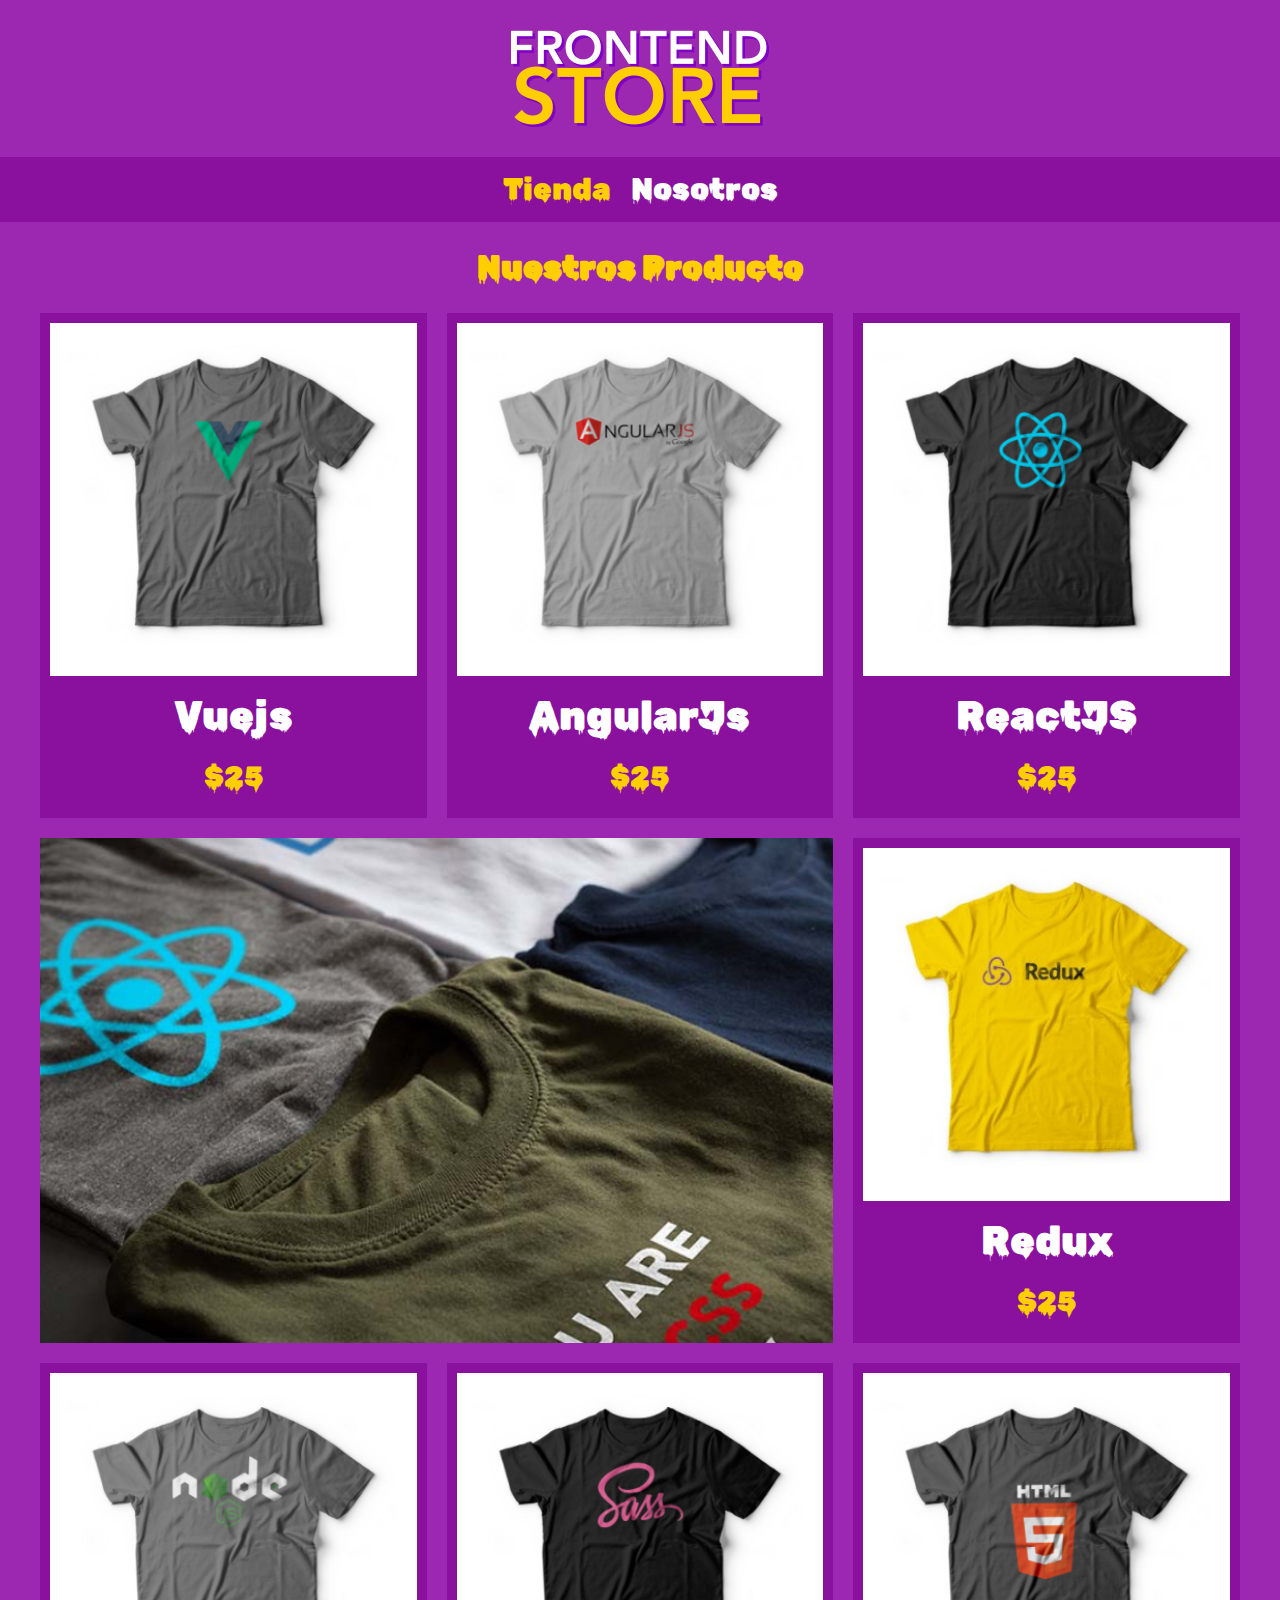
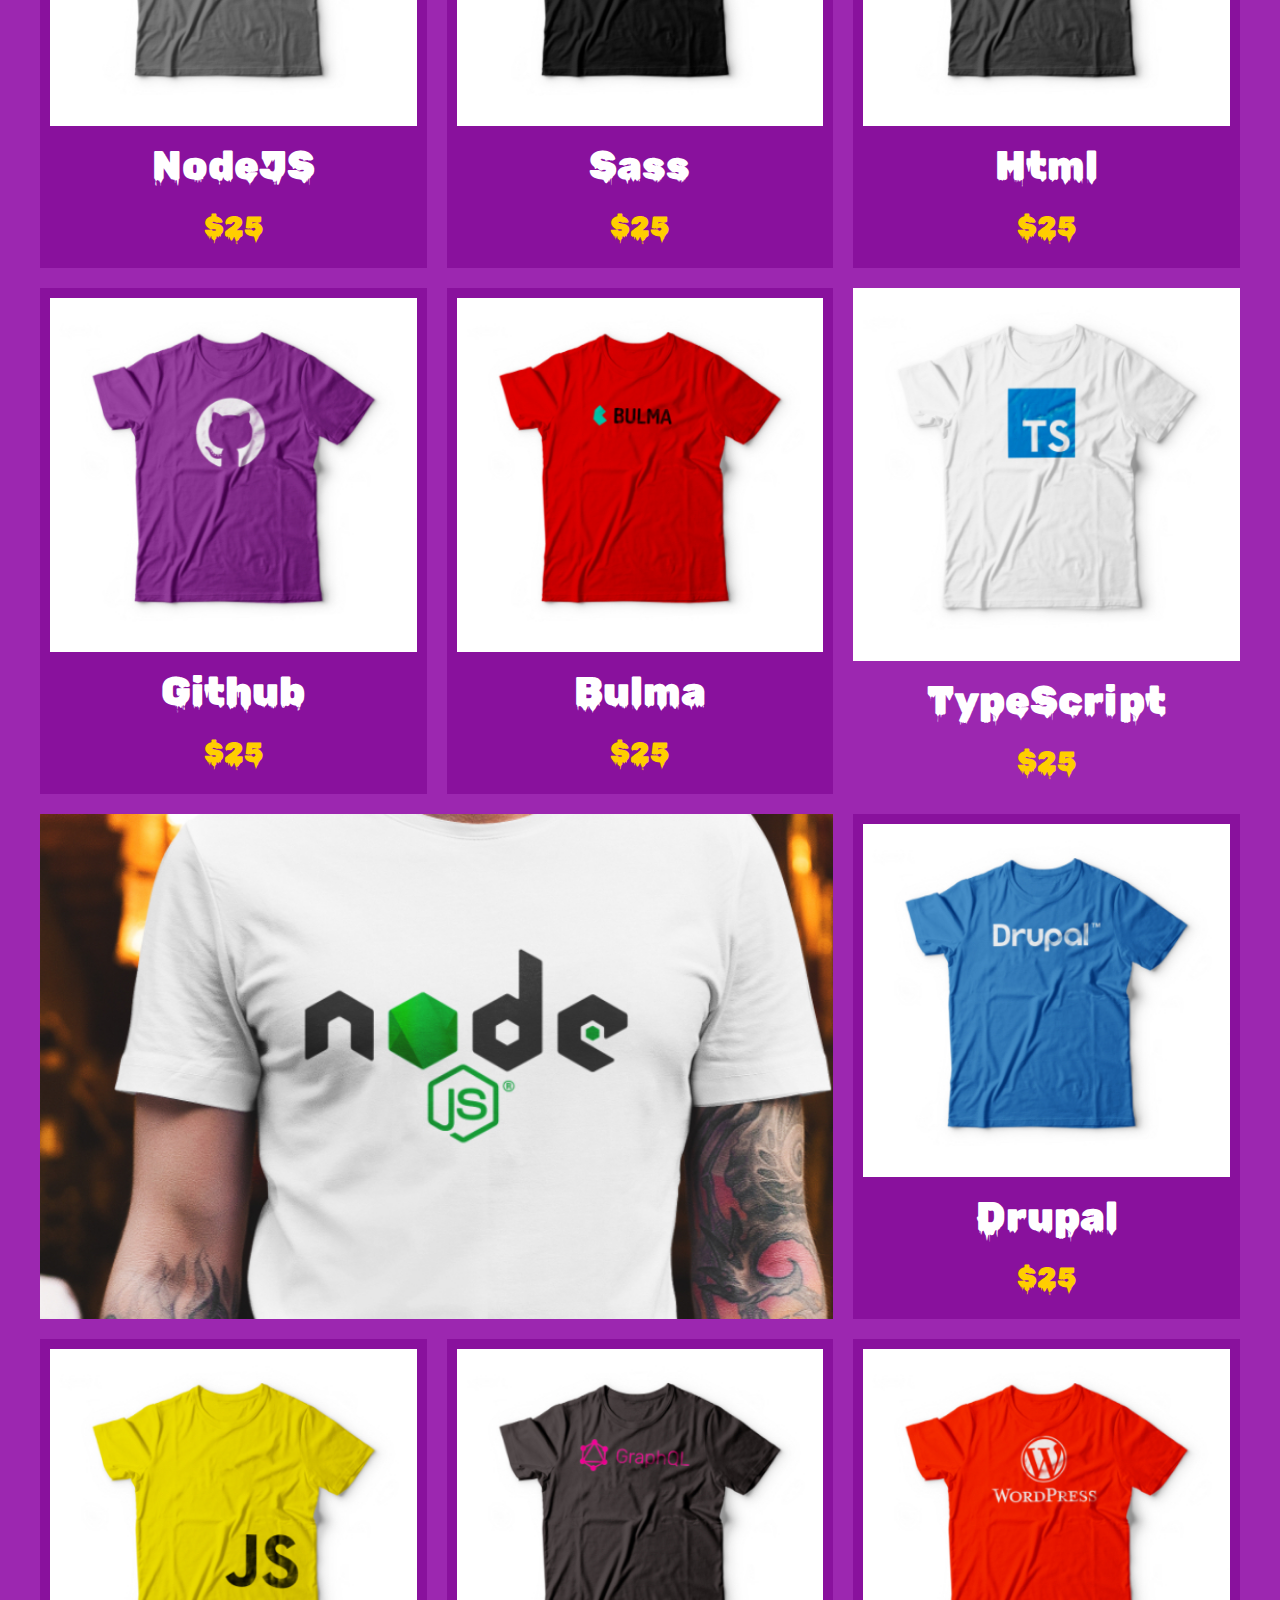
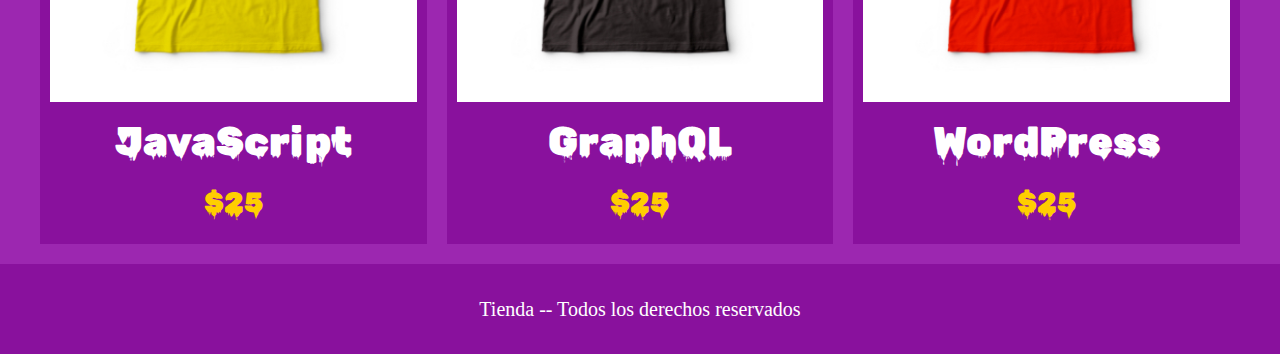
<file: index.html>
<html lang="en">
  <head>
    <meta charset="UTF-8" />
    <meta name="viewport" content="width=device-width, initial-scale=1.0" />
    <link rel="stylesheet" href="./css/nomalize.css">
    <link rel="preconnect" href="https://fonts.googleapis.com" />
    <link rel="preconnect" href="https://fonts.gstatic.com" crossorigin />
    <link
      href="https://fonts.googleapis.com/css2?family=Lobster&family=Rubik+Wet+Paint&display=swap"
      rel="stylesheet"
    />
    <link rel="stylesheet" href="./css/style.css">
    <title>TIENDA</title>
  </head>
  <body>
    <header class="header">
      <a href="index.html">
        <img class="header__logo" src="./img/logo.png" alt="Logo principal" />
      </a>
    </header>
    <nav class="navegacion">
      <a class="navegacion__enlace navegacion__enlace--activo" href="index.html">Tienda</a>
      <a class="navegacion__enlace" href="nosotros.html">Nosotros</a>
    </nav>
    <main class="contenedor">
      <h1>Nuestros Producto</h1>
      <div class="grid">
        <!--todos los productos-->
        <div class="producto">
          <a href="producto.html">
            <img src="./img/1.jpg" alt="imagen camisa" />
            <p class="producto__nombre">Vuejs</p>
            <p class="producto__precio">$25</p>
          </a>
        </div>
        <div class="producto">
          <a href="producto.html">
            <img src="./img/2.jpg" alt="imagen camisa" />
            <p class="producto__nombre">AngularJs</p>
            <p class="producto__precio">$25</p>
          </a>
        </div>
        <div class="producto">
          <a href="producto.html">
            <img src="./img/3.jpg" alt="imagen camisa" />
            <p class="producto__nombre">ReactJS</p>
            <p class="producto__precio">$25</p>
          </a>
        </div>
        <div class="producto">
          <a href="producto.html">
            <img src="./img/4.jpg" alt="imagen camisa" />
            <p class="producto__nombre">Redux</p>
            <p class="producto__precio">$25</p>
          </a>
        </div>
        <div class="producto">
          <a href="producto.html">
            <img src="./img/5.jpg" alt="imagen camisa" />
            <p class="producto__nombre">NodeJS</p>
            <p class="producto__precio">$25</p>
          </a>
        </div>
        <div class="producto">
          <a href="producto.html">
            <img src="./img/6.jpg" alt="imagen camisa" />
            <p class="producto__nombre">Sass</p>
            <p class="producto__precio">$25</p>
          </a>
        </div>
        <div class="producto">
          <a href="producto.html">
            <img src="./img/7.jpg" alt="imagen camisa" />
            <p class="producto__nombre">Html</p>
            <p class="producto__precio">$25</p>
          </a>
        </div>
        <div class="producto">
          <a href="producto.html">
            <img src="./img/8.jpg" alt="imagen camisa" />
            <p class="producto__nombre">Github</p>
            <p class="producto__precio">$25</p>
          </a>
        </div>
        <div class="producto">
          <a href="producto.html">
            <img src="./img/9.jpg" alt="imagen camisa" />
            <p class="producto__nombre">Bulma</p>
            <p class="producto__precio">$25</p>
          </a>
        </div>
        <div>
          <a href="producto.html">
            <img src="./img/10.jpg" alt="imagen camisa" />
            <p class="producto__nombre">TypeScript</p>
            <p class="producto__precio">$25</p>
          </a>
        </div>
        <div class="producto">
          <a href="producto.html">
            <img src="./img/11.jpg" alt="imagen camisa" />
            <p class="producto__nombre">Drupal</p>
            <p class="producto__precio">$25</p>
          </a>
        </div>
        <div class="producto">
          <a href="producto.html">
            <img src="./img/12.jpg" alt="imagen camisa" />
            <p class="producto__nombre">JavaScript</p>
            <p class="producto__precio">$25</p>
          </a>
        </div>
        <div class="producto">
          <a href="producto.html">
            <img src="./img/13.jpg" alt="imagen camisa" />
            <p class="producto__nombre">GraphQL</p>
            <p class="producto__precio">$25</p>
          </a>
        </div>
        <div class="producto">
          <a href="producto.html">
            <img src="./img/14.jpg" alt="imagen camisa" />
            <p class="producto__nombre">WordPress</p>
            <p class="producto__precio">$25</p>
          </a>
        </div>
        <div class="grafico grafico--camisa"></div>
        <!--imagen 1-->
        <div class="grafico grafico--node"></div>
        <!--imagen 2-->
      </div>
    </main>
    <footer class="footer">
        <p class="footer__texto">Tienda -- Todos los derechos reservados</p>
    </footer>
  </body>
</html>
</file>
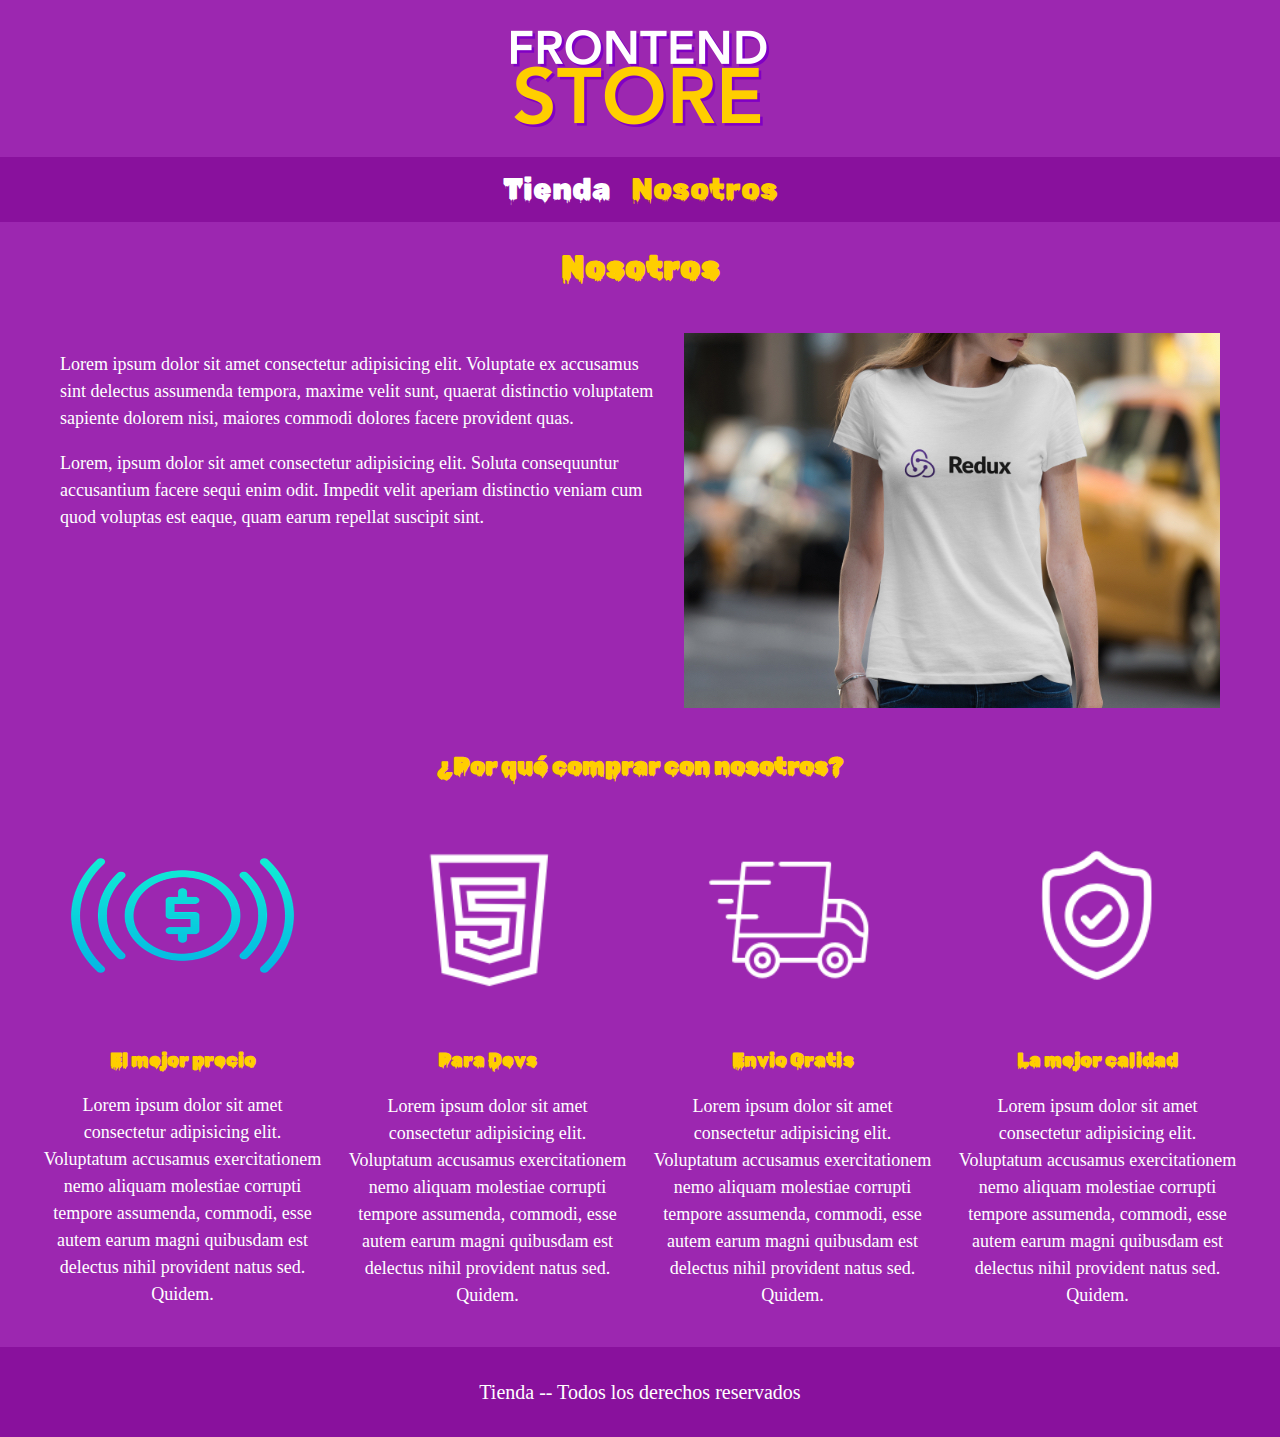
<file: Nosotros.html>
<html lang="en">
  <head>
    <meta charset="UTF-8" />
    <meta name="viewport" content="width=device-width, initial-scale=1.0" />
    <link rel="stylesheet" href="./css/nomalize.css" />
    <link rel="preconnect" href="https://fonts.googleapis.com" />
    <link rel="preconnect" href="https://fonts.gstatic.com" crossorigin />
    <link
      href="https://fonts.googleapis.com/css2?family=Lobster&family=Rubik+Wet+Paint&display=swap"
      rel="stylesheet"
    />
    <link rel="stylesheet" href="css/style.css" />
       <title>TIENDA</title>
  </head>
  <body>
    <header class="header">
      <a href="index.html">
        <img class="header__logo" src="./img/logo.png" alt="Logo principal" />
      </a>
    </header>
    <nav class="navegacion">
      <a class="navegacion__enlace" href="index.html">Tienda</a>
      <a
        class="navegacion__enlace navegacion__enlace--activo"
        href="nosotros.html"
        >Nosotros</a
      >
    </nav>
    <main class="contenedor">
      <h1>Nosotros</h1>
      <section class="nosotros">
        <div class="nosotros__contenido">
          <p>
            Lorem ipsum dolor sit amet consectetur adipisicing elit. Voluptate
            ex accusamus sint delectus assumenda tempora, maxime velit sunt,
            quaerat distinctio voluptatem sapiente dolorem nisi, maiores commodi
            dolores facere provident quas.
          </p>
          <p>
            Lorem, ipsum dolor sit amet consectetur adipisicing elit. Soluta
            consequuntur accusantium facere sequi enim odit. Impedit velit
            aperiam distinctio veniam cum quod voluptas est eaque, quam earum
            repellat suscipit sint.
          </p>
        </div>
        <img
          class="nosotros__imagen"
          src="./img/nosotros.jpg"
          alt="imagen nosotros"
        />
      </section>

      <section class="contenedor">
        <h2>¿Por qué comprar con nosotros?</h2>
        <div class="bloques">
          <div class="bloque">
            <img src="./img/icono_1.png" alt="imagen El mejor precio" />
            <h3 class="bloque__titulo">El mejor precio</h3>
            <p>
              Lorem ipsum dolor sit amet consectetur adipisicing elit.
              Voluptatum accusamus exercitationem nemo aliquam molestiae
              corrupti tempore assumenda, commodi, esse autem earum magni
              quibusdam est delectus nihil provident natus sed. Quidem.
            </p>
          </div>
          <div class="bloque">
            <img src="./img/icono_2.png" alt="imagen El mejor precio" />
            <h3 class="bloque__titulo">Para Devs</h3>
            <p>
              Lorem ipsum dolor sit amet consectetur adipisicing elit.
              Voluptatum accusamus exercitationem nemo aliquam molestiae
              corrupti tempore assumenda, commodi, esse autem earum magni
              quibusdam est delectus nihil provident natus sed. Quidem.
            </p>
          </div>
          <div class="bloque">
            <img src="./img/icono_3.png" alt="imagen El mejor precio" />
            <h3 class="bloque__titulo">Envio Gratis</h3>
            <p>
              Lorem ipsum dolor sit amet consectetur adipisicing elit.
              Voluptatum accusamus exercitationem nemo aliquam molestiae
              corrupti tempore assumenda, commodi, esse autem earum magni
              quibusdam est delectus nihil provident natus sed. Quidem.
            </p>
          </div>
          <div class="bloque">
            <img src="./img/icono_4.png" alt="imagen El mejor precio" />
            <h3 class="bloque__titulo">La mejor calidad</h3>
            <p>
              Lorem ipsum dolor sit amet consectetur adipisicing elit.
              Voluptatum accusamus exercitationem nemo aliquam molestiae
              corrupti tempore assumenda, commodi, esse autem earum magni
              quibusdam est delectus nihil provident natus sed. Quidem.
            </p>
          </div>
        </div>
      </section>
    </main>
    <footer class="footer">
      <p class="footer__texto">Tienda -- Todos los derechos reservados</p>
  </footer>
  </body>
</html>
</file>
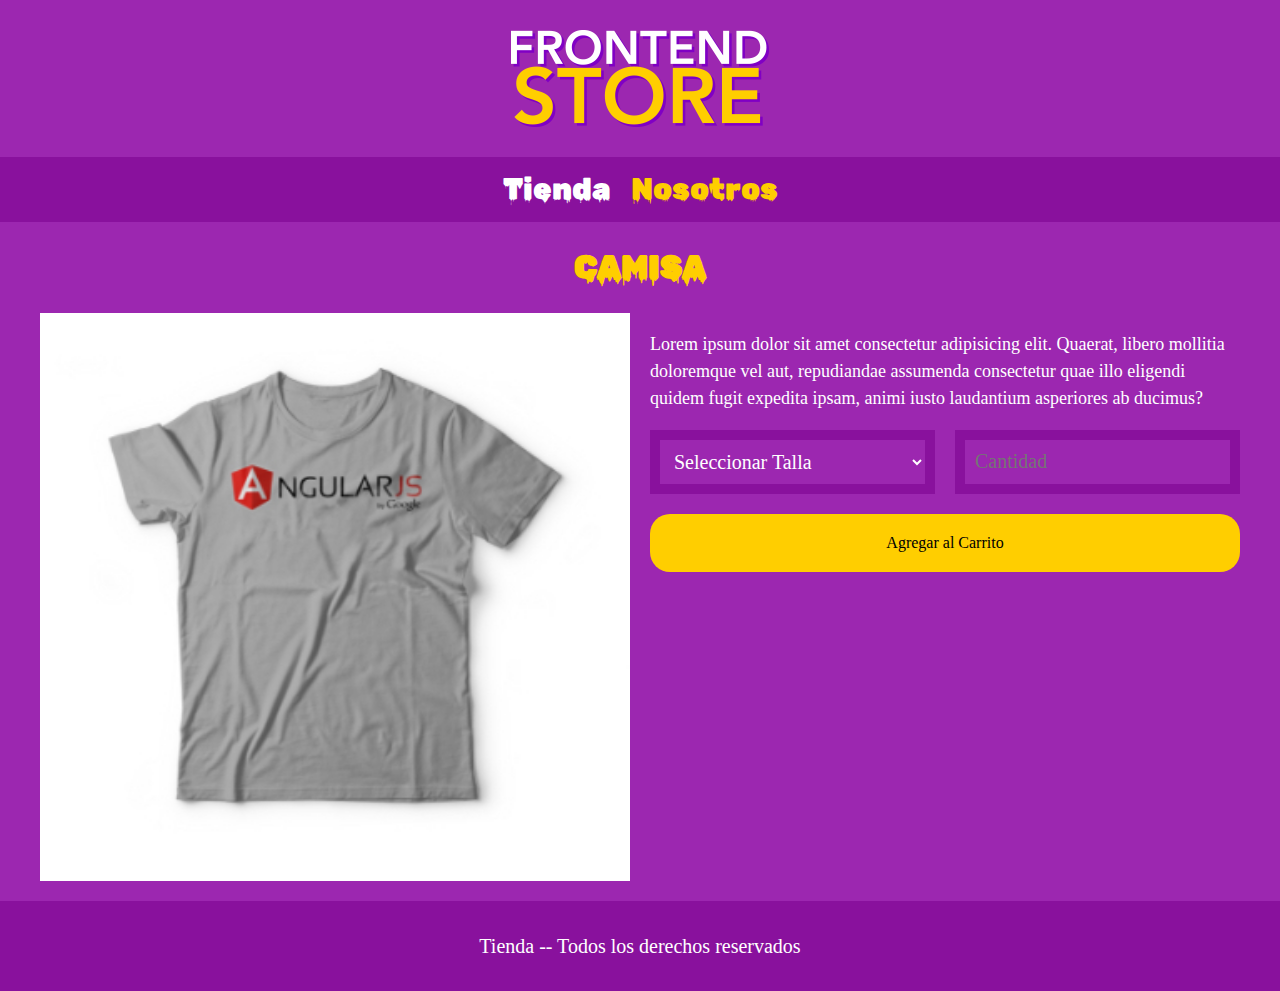
<file: producto.html>
<html lang="en">
  <head>
    <meta charset="UTF-8" />
    <meta name="viewport" content="width=device-width, initial-scale=1.0" />
    <link rel="stylesheet" href="./css/nomalize.css" />
    <link rel="preconnect" href="https://fonts.googleapis.com" />
    <link rel="preconnect" href="https://fonts.gstatic.com" crossorigin />
    <link
      href="https://fonts.googleapis.com/css2?family=Lobster&family=Rubik+Wet+Paint&display=swap"
      rel="stylesheet"
    />
    <link rel="stylesheet" href="./css/style.css" />
    <title>TIENDA</title>
  </head>
  <body>
    <header class="header">
      <a href="index.html">
        <img class="header__logo" src="./img/logo.png" alt="Logo principal" />
      </a>
    </header>
    <nav class="navegacion">
      <a class="navegacion__enlace" href="index.html">Tienda</a>
      <a
        class="navegacion__enlace navegacion__enlace--activo"
        href="nosotros.html"
        >Nosotros</a
      >
    </nav>
    <main class="contenedor">
        <h1>CAMISA</h1>
        <div class="contenidoCamisa">
            <img src="./img/2.jpg" alt="imagen camisa">
            <div >
                <p>Lorem ipsum dolor sit amet consectetur adipisicing elit. Quaerat, libero mollitia doloremque vel aut, repudiandae assumenda consectetur quae illo eligendi quidem fugit expedita ipsam, animi iusto laudantium asperiores ab ducimus?</p>
                <form class="formulario">
                    <select class="formulario__campo">
                        <option disabled selected>Seleccionar Talla</option>
                        <option >Pequeña</option>
                        <option >Mediana</option>
                        <option >Grande</option>
                    </select>
                    <input class="formulario__campo" type="number" placeholder="Cantidad">
                    <input class="formulario__submit" type="submit" value="Agregar al Carrito">
                </form>
            </div>
        </div>
    </main>
    <footer class="footer">
      <p class="footer__texto">Tienda -- Todos los derechos reservados</p>
    </footer>
  </body>
</html>
</file>
<file: css/style.css>
:root {
    --primario: #9c27b0;
    --primarioOscuro: #89119d;
    --secundario: #ffce00;
    --secundarioOscuro: rgb(233, 187, 2);
    --blanco: #fff;
    --negro: #000;
    --fuentePrincipal: "Rubik Wet Paint", system-ui;
  }
  html {
    font-size: 62.5%;
  }
  body {
    background-color: var(--primario);
    font-size: 1.6rem;
    line-height: 1.5;
  }
  p {
    font-size: 1.8rem;
    color: var(--blanco);
  }
  a {
    text-decoration: none;
  }
  img {
    width: 100%;
  }
  h1,
  h2,
  h3 {
    text-align: center;
    font-family: var(--fuentePrincipal);
    color: var(--secundario);
  }
  .header {
    display: flex;
    justify-content: center;
  }
  .header__logo {
    margin: 3rem 0;
  }
  .navegacion {
    background-color: var(--primarioOscuro);
    padding: 1rem;
    display: flex;
    justify-content: center;
    gap: 2rem;
  }
  .navegacion__enlace {
    font-family: var(--fuentePrincipal);
    color: var(--blanco);
    font-size: 3rem;
  }
  .navegacion__enlace--activo,
  .navegacion__enlace:hover {
    color: var(--secundario);
  }
  .contenedor {
    max-width: 120rem;
    margin: 0 auto;
  }
  .grid {
    display: grid;
    grid-template-columns: repeat(2, 1fr);
    gap: 2rem;
  }
  @media (min-width: 768px) {
    .grid {
      grid-template-columns: repeat(3, 1fr);
    }
  }
  .producto {
    background-color: var(--primarioOscuro);
    padding: 1rem;
  }
  .producto__nombre {
    font-size: 4rem;
  }
  .producto__precio {
    font-size: 2.8rem;
    color: var(--secundario);
  }
  .producto__nombre,
  .producto__precio {
    font-family: var(--fuentePrincipal);
    text-align: center;
    margin: 1rem 0;
  }
  .grafico {
    min-height: 30rem;
    background-repeat: no-repeat;
    background-size: cover;
    grid-column: 1 / 3;
  }
  .grafico--camisa {
    background-image: url(../img/grafico1.jpg);
    grid-row: 2 / 3;
  }
  .grafico--node {
    background-image: url(../img/grafico2.jpg);
    grid-row: 8 / 9;
  }
  @media (min-width: 768px) {
    .grafico--node {
      grid-row: 5 / 6;
    }
  }
  .footer{
      background-color: var(--primarioOscuro);
      padding: 1rem;
      margin-top: 2rem;
  }
  .footer__texto{
      font-size: var(--fuentePrincipal);
      text-align: center;
      font-size: 2rem;
  }
  .nosotros{
      display: flex;
      flex-direction: column-reverse;
      justify-content: center;
      padding: 2rem;
      gap: 2rem;
  }
  @media (min-width: 768px) {
      .nosotros{
          flex-direction: row;
          
      }
  }
  

  .bloques{
    display: grid;
    grid-template-columns: repeat(2,1fr);
    gap: 2rem;
}
@media (min-width: 768px) {
    .bloques{
        grid-template-columns: repeat(4,1fr);
    }
}
.bloque{
    text-align: center;
}
.bloque__titulo{
    font-size: 2remrem;
}
@media (min-width: 768px) {
  .contenidoCamisa{
      display: grid;
      grid-template-columns: repeat(2,1fr);
      column-gap: 2rem;
  }
}
.formulario{
  display: grid;
  grid-template-columns: 1fr 1fr;
  gap: 2rem;
}
.formulario__campo{
  border: 1rem solid var(--primarioOscuro);
  background-color: transparent;
  color: var(--blanco);
  font-size: 2rem;
  padding: 1rem;
 
}
.formulario__submit{
  background-color: var(--secundario);
  border: none;
  padding: 2rem;
  border-radius: 2rem;
  grid-column: 1 / 3;
  transition: background-color 1s ease;
}
.formulario__submit:hover{
  cursor: pointer;
  color: var(--blanco);
  background-color: var(--primario);
}
</file>
<file: css/nomalize.css>
/*! normalize.css v8.0.1 | MIT License | github.com/necolas/normalize.css */

/* Document
   ========================================================================== */

/**
 * 1. Correct the line height in all browsers.
 * 2. Prevent adjustments of font size after orientation changes in iOS.
 */

 html {
    line-height: 1.15; /* 1 */
    -webkit-text-size-adjust: 100%; /* 2 */
  }
  
  /* Sections
     ========================================================================== */
  
  /**
   * Remove the margin in all browsers.
   */
  
  body {
    margin: 0;
  }
  
  /**
   * Render the `main` element consistently in IE.
   */
  
  main {
    display: block;
  }
  
  /**
   * Correct the font size and margin on `h1` elements within `section` and
   * `article` contexts in Chrome, Firefox, and Safari.
   */
  
  h1 {
    font-size: 2em;
    margin: 0.67em 0;
  }
  
  /* Grouping content
     ========================================================================== */
  
  /**
   * 1. Add the correct box sizing in Firefox.
   * 2. Show the overflow in Edge and IE.
   */
  
  hr {
    box-sizing: content-box; /* 1 */
    height: 0; /* 1 */
    overflow: visible; /* 2 */
  }
  
  /**
   * 1. Correct the inheritance and scaling of font size in all browsers.
   * 2. Correct the odd `em` font sizing in all browsers.
   */
  
  pre {
    font-family: monospace, monospace; /* 1 */
    font-size: 1em; /* 2 */
  }
  
  /* Text-level semantics
     ========================================================================== */
  
  /**
   * Remove the gray background on active links in IE 10.
   */
  
  a {
    background-color: transparent;
  }
  
  /**
   * 1. Remove the bottom border in Chrome 57-
   * 2. Add the correct text decoration in Chrome, Edge, IE, Opera, and Safari.
   */
  
  abbr[title] {
    border-bottom: none; /* 1 */
    text-decoration: underline; /* 2 */
    text-decoration: underline dotted; /* 2 */
  }
  
  /**
   * Add the correct font weight in Chrome, Edge, and Safari.
   */
  
  b,
  strong {
    font-weight: bolder;
  }
  
  /**
   * 1. Correct the inheritance and scaling of font size in all browsers.
   * 2. Correct the odd `em` font sizing in all browsers.
   */
  
  code,
  kbd,
  samp {
    font-family: monospace, monospace; /* 1 */
    font-size: 1em; /* 2 */
  }
  
  /**
   * Add the correct font size in all browsers.
   */
  
  small {
    font-size: 80%;
  }
  
  /**
   * Prevent `sub` and `sup` elements from affecting the line height in
   * all browsers.
   */
  
  sub,
  sup {
    font-size: 75%;
    line-height: 0;
    position: relative;
    vertical-align: baseline;
  }
  
  sub {
    bottom: -0.25em;
  }
  
  sup {
    top: -0.5em;
  }
  
  /* Embedded content
     ========================================================================== */
  
  /**
   * Remove the border on images inside links in IE 10.
   */
  
  img {
    border-style: none;
  }
  
  /* Forms
     ========================================================================== */
  
  /**
   * 1. Change the font styles in all browsers.
   * 2. Remove the margin in Firefox and Safari.
   */
  
  button,
  input,
  optgroup,
  select,
  textarea {
    font-family: inherit; /* 1 */
    font-size: 100%; /* 1 */
    line-height: 1.15; /* 1 */
    margin: 0; /* 2 */
  }
  
  /**
   * Show the overflow in IE.
   * 1. Show the overflow in Edge.
   */
  
  button,
  input { /* 1 */
    overflow: visible;
  }
  
  /**
   * Remove the inheritance of text transform in Edge, Firefox, and IE.
   * 1. Remove the inheritance of text transform in Firefox.
   */
  
  button,
  select { /* 1 */
    text-transform: none;
  }
  
  /**
   * Correct the inability to style clickable types in iOS and Safari.
   */
  
  button,
  [type="button"],
  [type="reset"],
  [type="search"] {
    -webkit-appearance: textfield; /* 1 */
    appearance: textfield;
    outline-offset: -2px; /* 2 */
}

  
  /**
   * Remove the inner border and padding in Firefox.
   */
  
  button::-moz-focus-inner,
  [type="button"]::-moz-focus-inner,
  [type="reset"]::-moz-focus-inner,
  [type="submit"]::-moz-focus-inner {
    border-style: none;
    padding: 0;
  }
  
  /**
   * Restore the focus styles unset by the previous rule.
   */
  
  button:-moz-focusring,
  [type="button"]:-moz-focusring,
  [type="reset"]:-moz-focusring,
  [type="submit"]:-moz-focusring {
    outline: 1px dotted ButtonText;
  }
  
  /**
   * Correct the padding in Firefox.
   */
  
  fieldset {
    padding: 0.35em 0.75em 0.625em;
  }
  
  /**
   * 1. Correct the text wrapping in Edge and IE.
   * 2. Correct the color inheritance from `fieldset` elements in IE.
   * 3. Remove the padding so developers are not caught out when they zero out
   *    `fieldset` elements in all browsers.
   */
  
  legend {
    box-sizing: border-box; /* 1 */
    color: inherit; /* 2 */
    display: table; /* 1 */
    max-width: 100%; /* 1 */
    padding: 0; /* 3 */
    white-space: normal; /* 1 */
  }
  
  /**
   * Add the correct vertical alignment in Chrome, Firefox, and Opera.
   */
  
  progress {
    vertical-align: baseline;
  }
  
  /**
   * Remove the default vertical scrollbar in IE 10+.
   */
  
  textarea {
    overflow: auto;
  }
  
  /**
   * 1. Add the correct box sizing in IE 10.
   * 2. Remove the padding in IE 10.
   */
  
  [type="checkbox"],
  [type="radio"] {
    box-sizing: border-box; /* 1 */
    padding: 0; /* 2 */
  }
  
  /**
   * Correct the cursor style of increment and decrement buttons in Chrome.
   */
  
  [type="number"]::-webkit-inner-spin-button,
  [type="number"]::-webkit-outer-spin-button {
    height: auto;
  }
  
  /**
   * 1. Correct the odd appearance in Chrome and Safari.
   * 2. Correct the outline style in Safari.
   */
  
   [type="search"] {
    -webkit-appearance: textfield; /* 1 */
    appearance: textfield;
    outline-offset: -2px; /* 2 */
}

  
  /**
   * Remove the inner padding in Chrome and Safari on macOS.
   */
  
  [type="search"]::-webkit-search-decoration {
    -webkit-appearance: none;
  }
  
  /**
   * 1. Correct the inability to style clickable types in iOS and Safari.
   * 2. Change font properties to `inherit` in Safari.
   */
  
  ::-webkit-file-upload-button {
    -webkit-appearance: button; /* 1 */
    font: inherit; /* 2 */
  }
  
  /* Interactive
     ========================================================================== */
  
  /*
   * Add the correct display in Edge, IE 10+, and Firefox.
   */
  
  details {
    display: block;
  }
  
  /*
   * Add the correct display in all browsers.
   */
  
  summary {
    display: list-item;
  }
  
  /* Misc
     ========================================================================== */
  
  /**
   * Add the correct display in IE 10+.
   */
  
  template {
    display: none;
  }
  
  /**
   * Add the correct display in IE 10.
   */
  
  [hidden] {
    display: none;
  }
</file>
